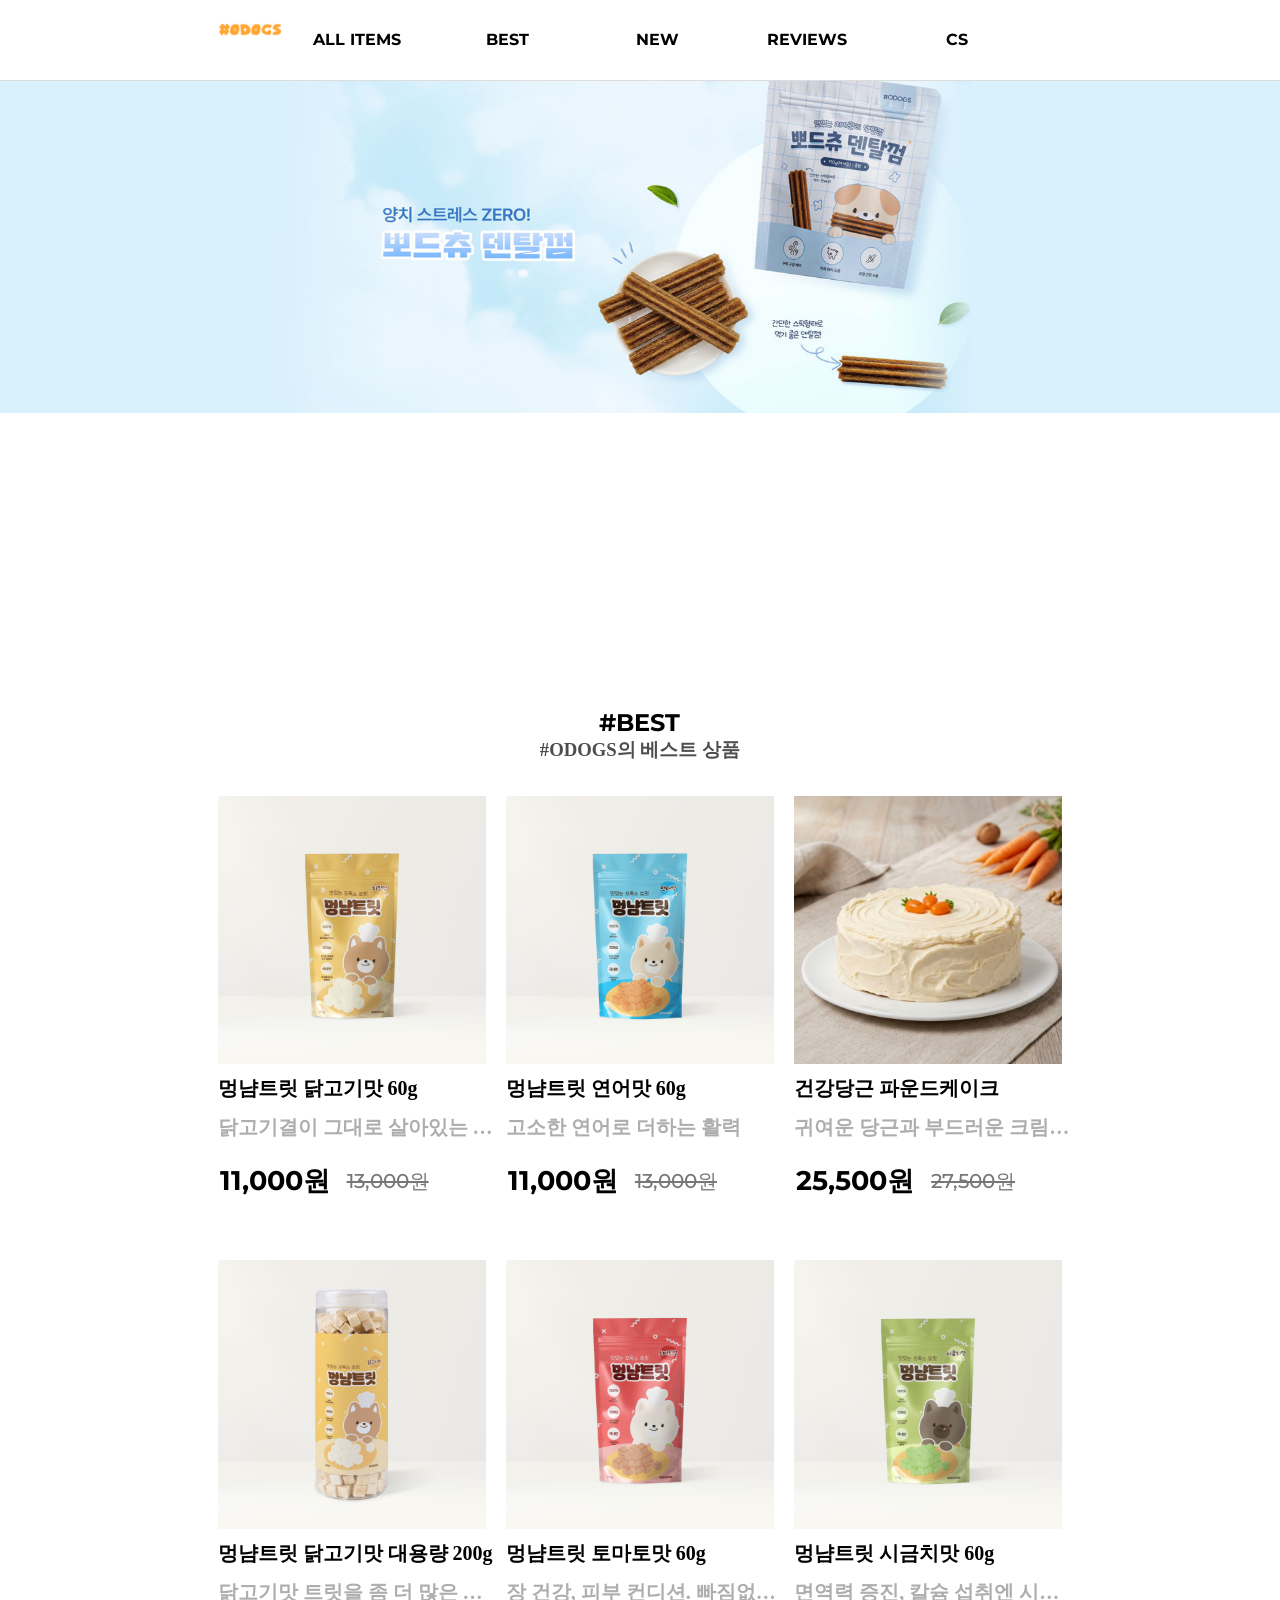
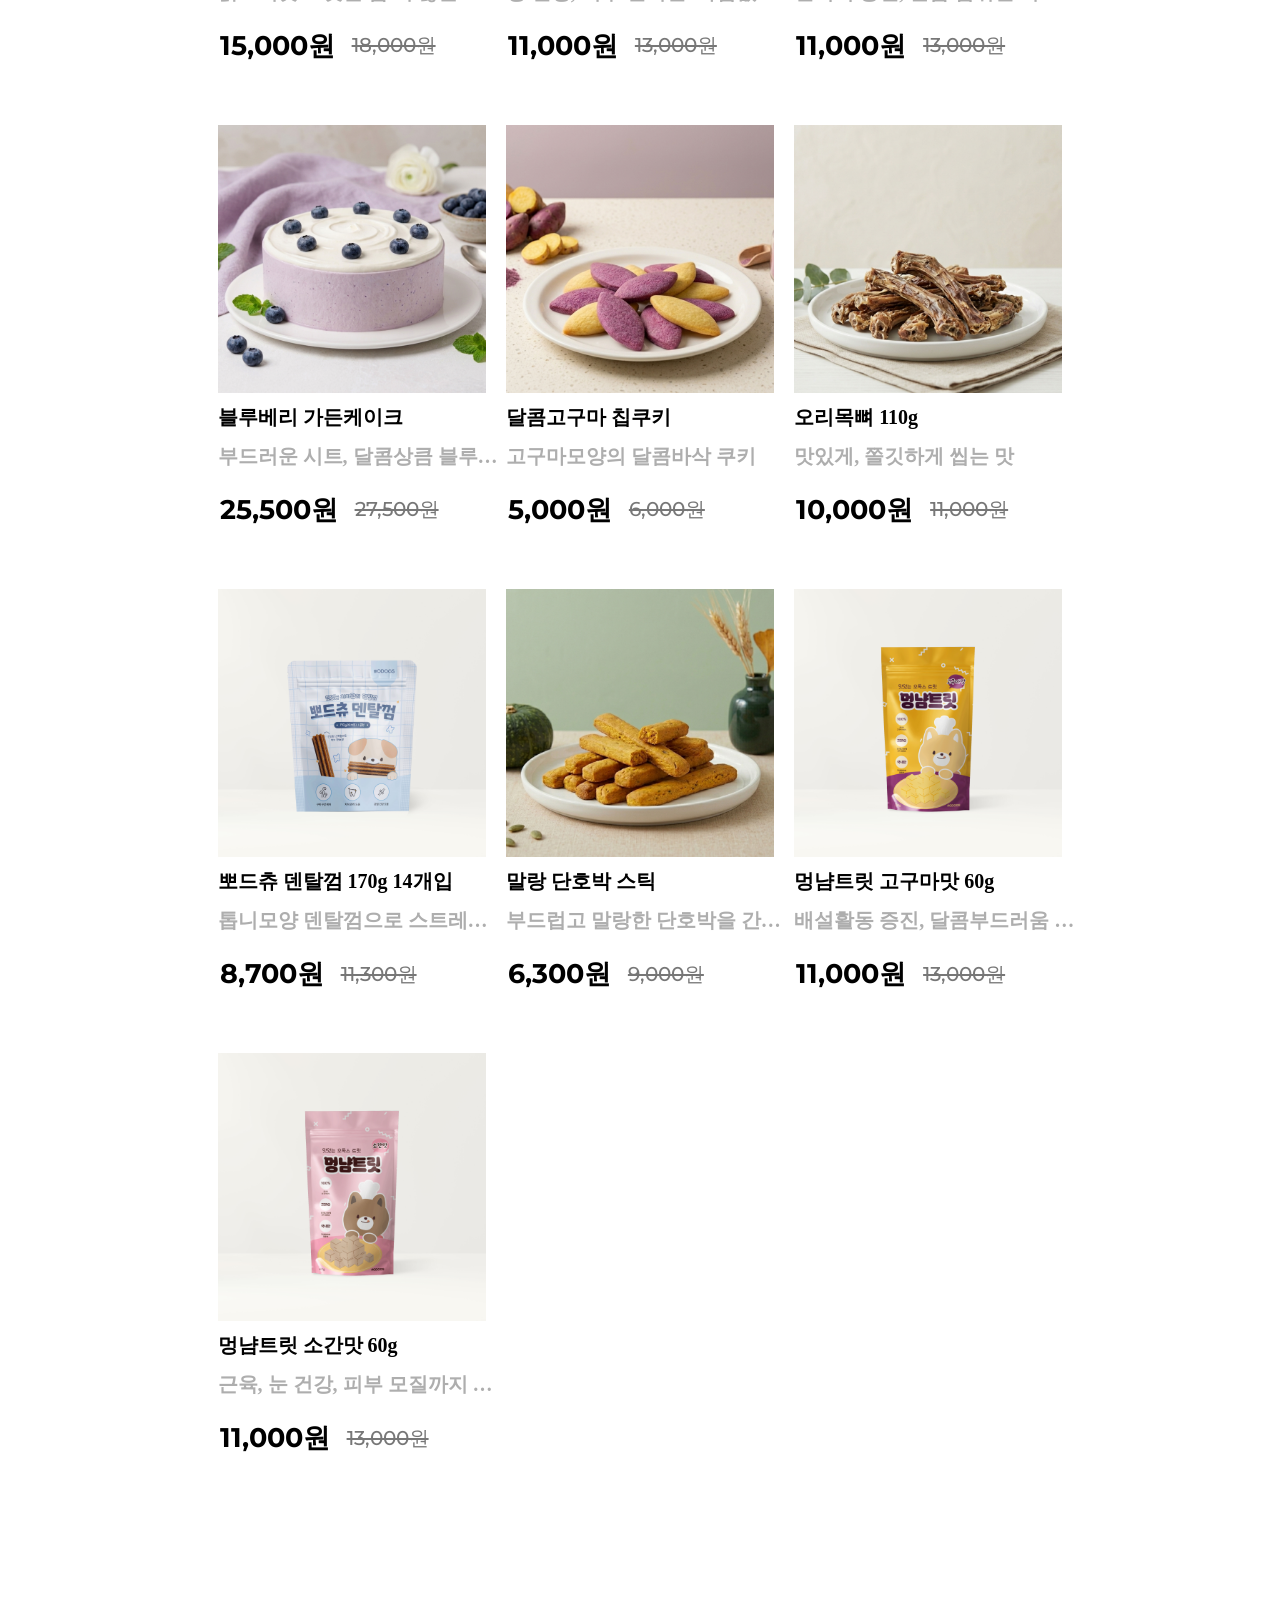
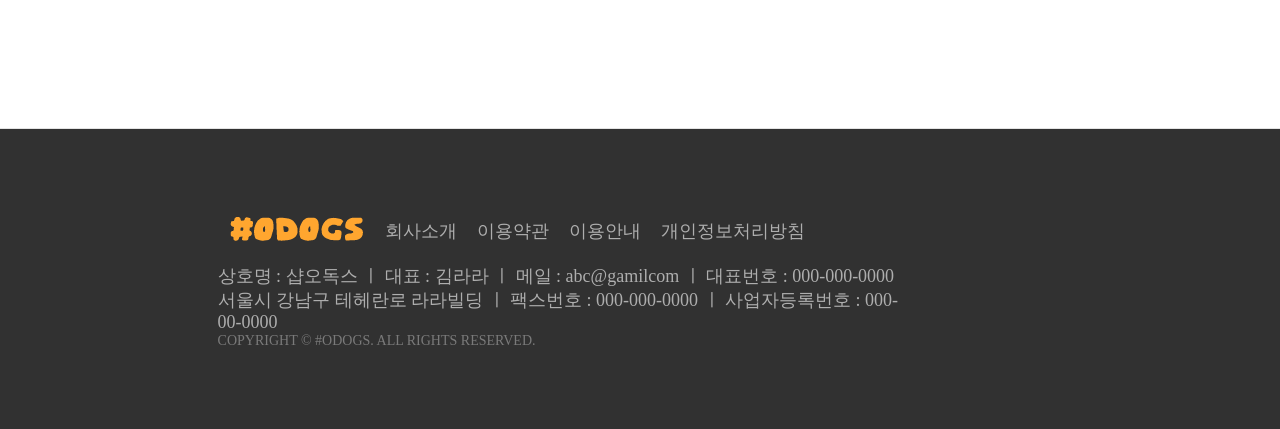
<file: sub01/index.html>
<!DOCTYPE html>
<html lang="ko">
<head>
    <meta charset="UTF-8">
    <meta name="viewport" content="width=device-width, initial-scale=1.0">
    <title>BEST</title>

    <link rel="stylesheet" href="scss/style.scss">
    <link rel="stylesheet" href="css/style.css">

    <!--폰트연결-->
    <link rel="preconnect" href="https://fonts.googleapis.com">
    <link rel="preconnect" href="https://fonts.gstatic.com" crossorigin>
    <link href="https://fonts.googleapis.com/css2?family=Montserrat:ital,wght@0,100..900;1,100..900&display=swap" rel="stylesheet">
    

    <!--웹아이콘 연결-->
    <link rel='stylesheet' href='https://cdn-uicons.flaticon.com/3.0.0/uicons-regular-rounded/css/uicons-regular-rounded.css'>
    <link rel='stylesheet' href='https://cdn-uicons.flaticon.com/3.0.0/uicons-regular-rounded/css/uicons-regular-rounded.css'>
    <link rel='stylesheet' href='https://cdn-uicons.flaticon.com/3.0.0/uicons-bold-rounded/css/uicons-bold-rounded.css'>
    <link rel='stylesheet' href='https://cdn-uicons.flaticon.com/4.0.0/uicons-thin-straight/css/uicons-thin-straight.css'>
    <link rel='stylesheet' href='https://cdn-uicons.flaticon.com/4.0.0/uicons-thin-straight/css/uicons-thin-straight.css'>
    <link rel='stylesheet' href='https://cdn-uicons.flaticon.com/4.0.0/uicons-brands/css/uicons-brands.css'>
    <link rel='stylesheet' href='https://cdn-uicons.flaticon.com/4.0.0/uicons-brands/css/uicons-brands.css'>
    <link rel='stylesheet' href='https://cdn-uicons.flaticon.com/4.0.0/uicons-brands/css/uicons-brands.css'>
    <link rel='stylesheet' href='https://cdn-uicons.flaticon.com/4.0.0/uicons-regular-rounded/css/uicons-regular-rounded.css'>
    <link rel='stylesheet' href='https://cdn-uicons.flaticon.com/4.0.0/uicons-regular-rounded/css/uicons-regular-rounded.css'>
    <link rel='stylesheet' href='https://cdn-uicons.flaticon.com/4.0.0/uicons-regular-rounded/css/uicons-regular-rounded.css'>
    <link rel='stylesheet' href='https://cdn-uicons.flaticon.com/4.0.0/uicons-regular-rounded/css/uicons-regular-rounded.css'>
    <link rel='stylesheet' href='https://cdn-uicons.flaticon.com/4.0.0/uicons-regular-rounded/css/uicons-regular-rounded.css'>
    <link rel='stylesheet' href='https://cdn-uicons.flaticon.com/4.0.0/uicons-regular-rounded/css/uicons-regular-rounded.css'>
    <link rel='stylesheet' href='https://cdn-uicons.flaticon.com/4.0.0/uicons-regular-rounded/css/uicons-regular-rounded.css'>

    <!--스와이퍼 연결-->
    <link rel="stylesheet" href="https://unpkg.com/swiper/swiper-bundle.min.css">
</head>
<body>
    <header>
        <div class="inner">
            <div class="logo">
                <p>
                    <a href="../index.html">
                        <img src="img/logo.png" alt="로고">
                    </a>
                </p>
            </div><!--//logo-->

            <nav class="gnb">
                <ul>
                    <li class="mont"><a href="#">ALL ITEMS</a>
                        <ul class="sub">
                            <li><a href="#">육포</a></li>
                            <li><a href="#">트릿</a></li>
                            <li><a href="#">츄르/껌</a></li>
                            <li><a href="#">피자</a></li>
                            <li><a href="#">쿠키</a></li>
                            <li><a href="#">케이크</a></li>
                        </ul>
                    </li>

                    <li class="mont"><a href="#">BEST</a></li>

                    <li class="mont"><a href="#">NEW</a></li>

                    <li class="mont"><a href="#">REVIEWS</a></li>

                    <li class="mont"><a href="#">CS</a>
                        <ul class="sub">
                            <li><a href="#">고객센터</a></li>
                            <li><a href="#">공지사항</a></li>
                            <li class="mont"><a href="#">Q&A</a></li>
                        </ul>
                    </li>
                </ul>
            </nav><!--//gnb-->

            <div class="tab_gnb">
                <ul>
                    <li class="mont"><a href="#">ALL ITEMS</a>
                        <ul class="tab_sub">
                            <li><a href="#">육포</a></li>
                            <li><a href="#">트릿</a></li>
                            <li><a href="#">츄르/껌</a></li>
                            <li><a href="#">피자</a></li>
                            <li><a href="#">쿠키</a></li>
                            <li><a href="#">케이크</a></li>
                        </ul>
                    </li>

                    <li class="mont"><a href="#">BEST</a></li>
                    <li class="mont"><a href="#">NEW</a></li>
                    <li class="mont"><a href="#">REVIEWS</a></li>
                    <li class="mont"><a href="#">CS</a>
                        <ul class="sub">
                            <li><a href="#">고객센터</a></li>
                            <li><a href="#">공지사항</a></li>
                            <li><a href="#">Q&A</a></li>
                        </ul>
                    </li>
                </ul>
            </div><!--//tab_gnb-->


            <!--태블릿 크기-->
            <div class="tab_menu">
                <div class="tab_menu_gnb">
                    <ul>
                        <li class="pp"><a href="#"><i class="fi fi-rr-search"></i></a></li>
                        <li><a href="#"><i class="fi fi-rr-user"></i></a></li>
                        <li><a href="#"><i class="fi fi-rr-shopping-cart"></i></a></li>
                        <li><button class="tab_btn"><i class="fi fi-rr-menu-burger"></i></button></li>
                    </ul>
                </div>
            </div><!--//tab_menu-->

            <div class="tab_menu_bar">
                <ul>
                    <li class="mont"><a href="#">ALL ITEMS
                        <span>+</span></a>
                        <ul class="tab_sub">
                            <li><a href="#">육포</a></li>
                            <li><a href="#">트릿</a></li>
                            <li><a href="#">츄르/껌</a></li>
                            <li><a href="#">피자</a></li>
                            <li><a href="#">쿠키</a></li>
                            <li><a href="#">케이크</a></li>
                        </ul>
                    </li>

                    <li class="mont"><a href="#">BEST</a></li>
                    <li class="mont"><a href="#">NEW</a></li>
                    <li class="mont"><a href="#">REVIEWS</a></li>
                    <li class="mont"><a href="#">CS
                        <span>+</span></a>
                        <ul class="tab_sub">
                            <li><a href="#">고객센터</a></li>
                            <li><a href="#">공지사항</a></li>
                            <li><a href="#">Q&A</a></li>
                        </ul>
                    </li>
                </ul>
            </div><!--//tab_menu_bar-->


            <div class="header_menu">
                <ul>
                    <li class="pp"><a href="#"><i class="fi fi-rr-search"></i></a></li>
                    <li><a href="#"><i class="fi fi-rr-user"></i></a></li>
                    <li><a href="#"><i class="fi fi-rr-shopping-cart"></i></a></li>
                </ul>
            </div><!--//header_menu-->
        </div><!--//inner-->

        <div class="search_box">
            <div class="inner">
                <p class="close"><a href="#"><i class="fi fi-br-cross"></i></a></p>
                <div class="cont">
                    <form action="">
                          <input type="text" placeholder="검색어를 입력하세요">
                    </form>

                    <div class="keyword">
                        <h3>추천검색어</h3>
                        <ul>
                            <li><a href="#">#치킨트릿</a></li>
                            <li><a href="#">#오리목뼈</a></li>
                            <li><a href="#">#기념케이크</a></li>
                            <li><a href="#">#강아지츄르</a></li>
                            <li><a href="#">#강아지껌</a></li>
                        </ul>
                    </div><!--//keyword-->
                </div><!--//cont-->
            </div><!--//inner-->
        </div><!--//search_box-->
    </header>

    <main>
        <section class="best_view">
            <p>
                <a href="#">
                    <img src="img/banner.jpg" alt="배너이미지">
                </a>
            </p>
        </section><!--//best_view-->

        <section class="best">
            <div class="inner">
                <h1 class="mont">#BEST</h1>
                <h3>#ODOGS의 베스트 상품</h3>
                

                <div class="best_box">
                    <ul>
                        <li>
                            <a href="#">
                                <div class="img_box">
                                    <img src="img/best01.jpg" alt="멍냠트릿 닭고기맛 60g">
                                </div>
                                
                                <div class="txt_box">
                                    <p>멍냠트릿 닭고기맛 60g</p>
                                    <span>닭고기결이 그대로 살아있는 트릿</span>

                                    <table>
                                        <tr>
                                            <th class="mont">11,000원</th>
                                            <td class="mont">13,000원</td>
                                        </tr>
                                    </table>
                                </div><!--//txt_box-->
                            </a>
                        </li>

                        <li>
                            <a href="#">
                                <div class="img_box">
                                    <img src="img/best02.jpg" alt="연어트릿">
                                </div>
                                
                                <div class="txt_box">
                                    <p>멍냠트릿 연어맛 60g</p>
                                    <span>고소한 연어로 더하는 활력</span>

                                    <table>
                                        <tr>
                                            <th class="mont">11,000원</th>
                                            <td class="mont">13,000원</td>
                                        </tr>
                                    </table>
                                </div><!--//txt_box-->
                            </a>
                        </li>

                         <li>
                            <a href="#">
                                <div class="img_box">
                                    <img src="img/best002.jpg" alt="당근케이크">
                                </div>
                                
                                <div class="txt_box">
                                    <p>건강당근 파운드케이크</p>
                                    <span>귀여운 당근과 부드러운 크림을 함께 먹는 케이크</span>

                                    <table>
                                        <tr>
                                            <th class="mont">25,500원</th>
                                            <td class="mont">27,500원</td>
                                        </tr>
                                    </table>
                                </div><!--//txt_box-->
                            </a>
                        </li>

                         <li>
                            <a href="#">
                                <div class="img_box">
                                    <img src="img/best001.jpg" alt="치킨트릿">
                                </div>
                                
                                <div class="txt_box">
                                    <p>멍냠트릿 닭고기맛 대용량 200g</p>
                                    <span>닭고기맛 트릿을 좀 더 많은 양으로</span>

                                    <table>
                                        <tr>
                                            <th class="mont">15,000원</th>
                                            <td class="mont">18,000원</td>
                                        </tr>
                                    </table>
                                </div><!--//txt_box-->
                            </a>
                        </li>

                        <li>
                            <a href="#">
                                <div class="img_box">
                                    <img src="img/best07.jpg" alt="토마토트릿">
                                </div>
                                
                                <div class="txt_box">
                                    <p>멍냠트릿 토마토맛 60g</p>
                                    <span>장 건강, 피부 컨디션. 빠짐없는 토마토</span>

                                    <table>
                                        <tr>
                                            <th class="mont">11,000원</th>
                                            <td class="mont">13,000원</td>
                                        </tr>
                                    </table>
                                </div><!--//txt_box-->
                            </a>
                        </li>

                        <li>
                            <a href="#">
                                <div class="img_box">
                                    <img src="img/best05.jpg" alt="치킨트릿">
                                </div>
                                
                                <div class="txt_box">
                                    <p>멍냠트릿 시금치맛 60g</p>
                                    <span>면역력 증진, 칼슘 섭취엔 시금치</span>

                                    <table>
                                        <tr>
                                            <th class="mont">11,000원</th>
                                            <td class="mont">13,000원</td>
                                        </tr>
                                    </table>
                                </div><!--//txt_box-->
                            </a>
                        </li>

                         <li>
                            <a href="#">
                                <div class="img_box">
                                    <img src="img/best003.jpg" alt="블루베리케이크">
                                </div>
                                
                                <div class="txt_box">
                                    <p>블루베리 가든케이크</p>
                                    <span>부드러운 시트, 달콤상큼 블루베리</span>

                                    <table>
                                        <tr>
                                            <th class="mont">25,500원</th>
                                            <td class="mont">27,500원</td>
                                        </tr>
                                    </table>
                                </div><!--//txt_box-->
                            </a>
                        </li>

                         <li>
                            <a href="#">
                                <div class="img_box">
                                    <img src="img/best004.jpg" alt="고구마쿠키">
                                </div>
                                
                                <div class="txt_box">
                                    <p>달콤고구마 칩쿠키</p>
                                    <span>고구마모양의 달콤바삭 쿠키</span>

                                    <table>
                                        <tr>
                                            <th class="mont">5,000원</th>
                                            <td class="mont">6,000원</td>
                                        </tr>
                                    </table>
                                </div><!--//txt_box-->
                            </a>
                        </li>

                        <li>
                            <a href="#">
                                <div class="img_box">
                                    <img src="img/best09.jpg" alt="오리목뼈">
                                </div>
                                
                                <div class="txt_box">
                                    <p>오리목뼈 110g</p>
                                    <span>맛있게, 쫄깃하게 씹는 맛</span>

                                    <table>
                                        <tr>
                                            <th class="mont">10,000원</th>
                                            <td class="mont">11,000원</td>
                                        </tr>
                                    </table>
                                </div><!--//txt_box-->
                            </a>
                        </li>

                        <li>
                            <a href="#">
                                <div class="img_box">
                                    <img src="img/best04.jpg" alt="덴탈껌">
                                </div>
                                
                                <div class="txt_box">
                                    <p>뽀드츄 덴탈껌 170g 14개입</p>
                                    <span>톱니모양 덴탈껌으로 스트레스 걱정없이 양치하기</span>

                                    <table>
                                        <tr>
                                            <th class="mont">8,700원</th>
                                            <td class="mont">11,300원</td>
                                        </tr>
                                    </table>
                                </div><!--//txt_box-->
                            </a>
                        </li>

                         <li>
                            <a href="#">
                                <div class="img_box">
                                    <img src="img/best10.jpg" alt="말랑단호박스틱">
                                </div>
                                
                                <div class="txt_box">
                                    <p>말랑 단호박 스틱</p>
                                    <span>부드럽고 말랑한 단호박을 간단하게</span>

                                    <table>
                                        <tr>
                                            <th class="mont">6,300원</th>
                                            <td class="mont">9,000원</td>
                                        </tr>
                                    </table>
                                </div><!--//txt_box-->
                            </a>
                        </li>

                         <li>
                            <a href="#">
                                <div class="img_box">
                                    <img src="img/best08.jpg" alt="고구마트릿">
                                </div>
                                
                                <div class="txt_box">
                                    <p>멍냠트릿 고구마맛 60g</p>
                                    <span>배설활동 증진, 달콤부드러움 고구마</span>

                                    <table>
                                        <tr>
                                            <th class="mont">11,000원</th>
                                            <td class="mont">13,000원</td>
                                        </tr>
                                    </table>
                                </div><!--//txt_box-->
                            </a>
                        </li>

                        <li>
                            <a href="#">
                                <div class="img_box">
                                    <img src="img/best06.jpg" alt="소간트릿">
                                </div>
                                
                                <div class="txt_box">
                                    <p>멍냠트릿 소간맛 60g</p>
                                    <span>근육, 눈 건강, 피부 모질까지 개선!</span>

                                    <table>
                                        <tr>
                                            <th class="mont">11,000원</th>
                                            <td class="mont">13,000원</td>
                                        </tr>
                                    </table>
                                </div><!--//txt_box-->
                            </a>
                        </li>
                    </ul>
                </div><!--//best_box-->
                
            </div><!--//inner-->
        </section><!--//best-->
    </main>

    <footer>
        <div class="inner">
            <div class="con">
                <div class="footer_info">
                    <ul>
                        <li class="f_logo"><a href="../index.html"><img src="img/logo.png" alt="로고"></a></li>
                        <li><a href="#">회사소개</a></li>
                        <li><a href="#">이용약관</a></li>
                        <li><a href="#">이용안내</a></li>
                        <li><a href="#">개인정보처리방침</a></li>
                    </ul>

                    <span>상호명 : 샵오독스 ㅣ 대표 : 김라라 ㅣ 메일  : abc@gamilcom ㅣ 대표번호 : 000-000-0000
                    서울시 강남구 테헤란로 라라빌딩 ㅣ 팩스번호 : 000-000-0000 ㅣ 사업자등록번호 : 000-00-0000</span>
                    <p>COPYRIGHT © #ODOGS. ALL RIGHTS RESERVED.</p>
                </div><!--end:footer_info-->

                <div class="sns">
                    <ul>
                        <li><a href="#"><i class="fi fi-brands-instagram"></i></a></li>
                        <li><a href="#"><i class="fi fi-brands-youtube"></i></a></li>
                        <li><a href="#"><i class="fi fi-brands-facebook"></i></a></li>
                    </ul>
                </div><!--//sns-->
            </div><!--//con-->
        </div><!--//inner-->
    </footer>

    <!--외부 스크립트(플러그인) 연결-->
    <script src="js/ScrollGiveClass.js"></script>
    <script src="js/EzenScroll.js"></script>
    <script src="js/jquery-1.12.3.js"></script>

    <!--플러그인 호출-->
    <script src="js/script.js"></script>
</body>
</html>
</file>
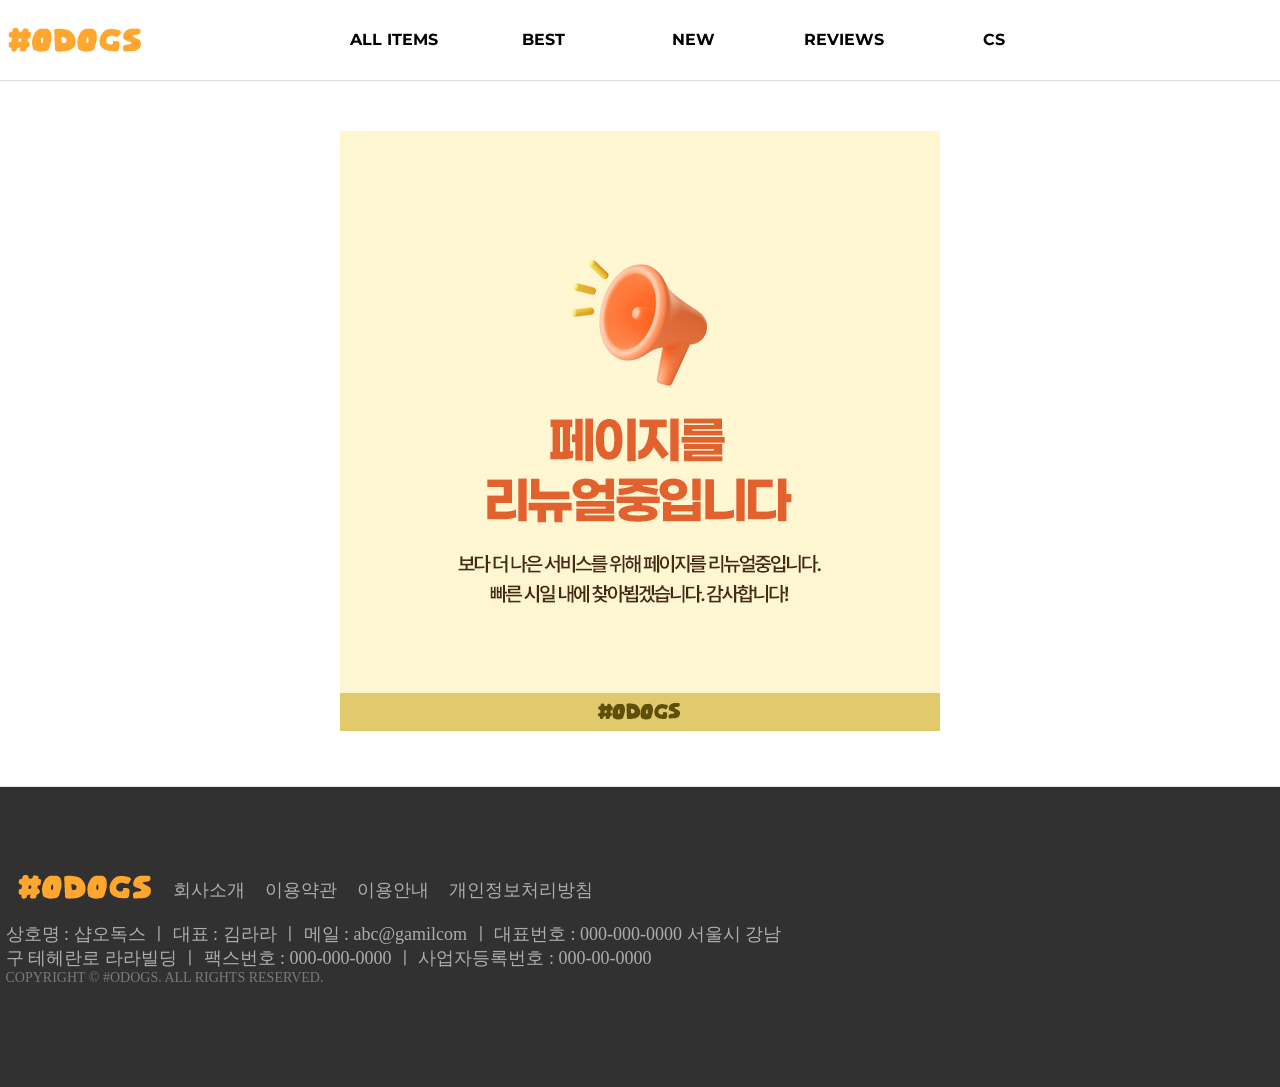
<file: sub02/index.html>
<!DOCTYPE html>
<html lang="ko">
<head>
    <meta charset="UTF-8">
    <meta name="viewport" content="width=device-width, initial-scale=1.0">
    <title>로딩화면</title>

    <link rel="stylesheet" href="scss/style.scss">
    <link rel="stylesheet" href="css/style.css">

    <!--폰트연결-->
    <link rel="preconnect" href="https://fonts.googleapis.com">
    <link rel="preconnect" href="https://fonts.gstatic.com" crossorigin>
    <link href="https://fonts.googleapis.com/css2?family=Montserrat:ital,wght@0,100..900;1,100..900&display=swap" rel="stylesheet">
    

    <!--웹아이콘 연결-->
    <link rel='stylesheet' href='https://cdn-uicons.flaticon.com/3.0.0/uicons-regular-rounded/css/uicons-regular-rounded.css'>
    <link rel='stylesheet' href='https://cdn-uicons.flaticon.com/3.0.0/uicons-regular-rounded/css/uicons-regular-rounded.css'>
    <link rel='stylesheet' href='https://cdn-uicons.flaticon.com/3.0.0/uicons-bold-rounded/css/uicons-bold-rounded.css'>
    <link rel='stylesheet' href='https://cdn-uicons.flaticon.com/4.0.0/uicons-thin-straight/css/uicons-thin-straight.css'>
    <link rel='stylesheet' href='https://cdn-uicons.flaticon.com/4.0.0/uicons-thin-straight/css/uicons-thin-straight.css'>
    <link rel='stylesheet' href='https://cdn-uicons.flaticon.com/4.0.0/uicons-brands/css/uicons-brands.css'>
    <link rel='stylesheet' href='https://cdn-uicons.flaticon.com/4.0.0/uicons-brands/css/uicons-brands.css'>
    <link rel='stylesheet' href='https://cdn-uicons.flaticon.com/4.0.0/uicons-brands/css/uicons-brands.css'>
    <link rel='stylesheet' href='https://cdn-uicons.flaticon.com/4.0.0/uicons-regular-rounded/css/uicons-regular-rounded.css'>
    <link rel='stylesheet' href='https://cdn-uicons.flaticon.com/4.0.0/uicons-regular-rounded/css/uicons-regular-rounded.css'>
    <link rel='stylesheet' href='https://cdn-uicons.flaticon.com/4.0.0/uicons-regular-rounded/css/uicons-regular-rounded.css'>
    <link rel='stylesheet' href='https://cdn-uicons.flaticon.com/4.0.0/uicons-regular-rounded/css/uicons-regular-rounded.css'>
    <link rel='stylesheet' href='https://cdn-uicons.flaticon.com/4.0.0/uicons-regular-rounded/css/uicons-regular-rounded.css'>
    <link rel='stylesheet' href='https://cdn-uicons.flaticon.com/4.0.0/uicons-regular-rounded/css/uicons-regular-rounded.css'>
    <link rel='stylesheet' href='https://cdn-uicons.flaticon.com/4.0.0/uicons-regular-rounded/css/uicons-regular-rounded.css'>
</head>
<body>
    <header>
        <div class="inner">
            <div class="logo">
                <p>
                    <a href="../index.html">
                        <img src="img/logo.png" alt="로고">
                    </a>
                </p>
            </div><!--//logo-->

            <nav class="gnb">
                <ul>
                    <li class="mont"><a href="#">ALL ITEMS</a>
                        <ul class="sub">
                            <li><a href="#">육포</a></li>
                            <li><a href="#">트릿</a></li>
                            <li><a href="#">츄르/껌</a></li>
                            <li><a href="#">피자</a></li>
                            <li><a href="#">쿠키</a></li>
                            <li><a href="#">케이크</a></li>
                        </ul>
                    </li>

                    <li class="mont"><a href="sub01/index.html">BEST</a></li>

                    <li class="mont"><a href="#">NEW</a></li>

                    <li class="mont"><a href="#">REVIEWS</a></li>

                    <li class="mont"><a href="#">CS</a>
                        <ul class="sub">
                            <li><a href="#">고객센터</a></li>
                            <li><a href="#">공지사항</a></li>
                            <li class="mont"><a href="#">Q&A</a></li>
                        </ul>
                    </li>
                </ul>
            </nav><!--//gnb-->

            <div class="tab_gnb">
                <ul>
                    <li class="mont"><a href="#">ALL ITEMS</a>
                        <ul class="tab_sub">
                            <li><a href="#">육포</a></li>
                            <li><a href="#">트릿</a></li>
                            <li><a href="#">츄르/껌</a></li>
                            <li><a href="#">피자</a></li>
                            <li><a href="#">쿠키</a></li>
                            <li><a href="#">케이크</a></li>
                        </ul>
                    </li>

                    <li class="mont"><a href="#">BEST</a></li>
                    <li class="mont"><a href="#">NEW</a></li>
                    <li class="mont"><a href="#">REVIEWS</a></li>
                    <li class="mont"><a href="#">CS</a>
                        <ul class="sub">
                            <li><a href="#">고객센터</a></li>
                            <li><a href="#">공지사항</a></li>
                            <li><a href="#">Q&A</a></li>
                        </ul>
                    </li>
                </ul>
            </div><!--//tab_gnb-->


            <!--태블릿 크기-->
            <div class="tab_menu">
                <div class="tab_menu_gnb">
                    <ul>
                        <li class="pp"><a href="#"><i class="fi fi-rr-search"></i></a></li>
                        <li><a href="#"><i class="fi fi-rr-user"></i></a></li>
                        <li><a href="#"><i class="fi fi-rr-shopping-cart"></i></a></li>
                        <li><button class="tab_btn"><i class="fi fi-rr-menu-burger"></i></button></li>
                    </ul>
                </div>
            </div><!--//tab_menu-->

            <div class="tab_menu_bar">
                <ul>
                    <li class="mont"><a href="#">ALL ITEMS
                        <span>+</span></a>
                        <ul class="tab_sub">
                            <li><a href="#">육포</a></li>
                            <li><a href="#">트릿</a></li>
                            <li><a href="#">츄르/껌</a></li>
                            <li><a href="#">피자</a></li>
                            <li><a href="#">쿠키</a></li>
                            <li><a href="#">케이크</a></li>
                        </ul>
                    </li>

                    <li class="mont"><a href="#">BEST</a></li>
                    <li class="mont"><a href="#">NEW</a></li>
                    <li class="mont"><a href="#">REVIEWS</a></li>
                    <li class="mont"><a href="#">CS
                        <span>+</span></a>
                        <ul class="tab_sub">
                            <li><a href="#">고객센터</a></li>
                            <li><a href="#">공지사항</a></li>
                            <li><a href="#">Q&A</a></li>
                        </ul>
                    </li>
                </ul>
            </div><!--//tab_menu_bar-->


            <div class="header_menu">
                <ul>
                    <li class="pp"><a href="#"><i class="fi fi-rr-search"></i></a></li>
                    <li><a href="#"><i class="fi fi-rr-user"></i></a></li>
                    <li><a href="#"><i class="fi fi-rr-shopping-cart"></i></a></li>
                </ul>
            </div><!--//header_menu-->
        </div><!--//inner-->

        <div class="search_box">
            <div class="inner">
                <p class="close"><a href="#"><i class="fi fi-br-cross"></i></a></p>
                <div class="cont">
                    <form action="">
                          <input type="text" placeholder="검색어를 입력하세요">
                    </form>

                    <div class="keyword">
                        <h3>추천검색어</h3>
                        <ul>
                            <li><a href="#">#치킨트릿</a></li>
                            <li><a href="#">#오리목뼈</a></li>
                            <li><a href="#">#기념케이크</a></li>
                            <li><a href="#">#강아지츄르</a></li>
                            <li><a href="#">#강아지껌</a></li>
                        </ul>
                    </div><!--//keyword-->
                </div><!--//cont-->
            </div><!--//inner-->
        </div><!--//search_box-->
    </header>

    <main>
        <section class="loading">
            <div>
                <div class="img">
                    <p><img src="img/notice.jpg" alt="알림이미지"></p>
                </div>
            </div>
        </section><!--//loading-->
    </main>

    <footer>
        <div class="inner">
            <div class="con">
                <div class="footer_info">
                    <ul>
                        <li class="f_logo"><a href="../index.html"><img src="img/logo.png" alt="로고"></a></li>
                        <li><a href="#">회사소개</a></li>
                        <li><a href="#">이용약관</a></li>
                        <li><a href="#">이용안내</a></li>
                        <li><a href="#">개인정보처리방침</a></li>
                    </ul>

                    <span>상호명 : 샵오독스 ㅣ 대표 : 김라라 ㅣ 메일  : abc@gamilcom ㅣ 대표번호 : 000-000-0000
                    서울시 강남구 테헤란로 라라빌딩 ㅣ 팩스번호 : 000-000-0000 ㅣ 사업자등록번호 : 000-00-0000</span>
                    <p>COPYRIGHT © #ODOGS. ALL RIGHTS RESERVED.</p>
                </div><!--end:footer_info-->

                <div class="sns">
                    <ul>
                        <li><a href="#"><i class="fi fi-brands-instagram"></i></a></li>
                        <li><a href="#"><i class="fi fi-brands-youtube"></i></a></li>
                        <li><a href="#"><i class="fi fi-brands-facebook"></i></a></li>
                    </ul>
                </div><!--//sns-->
            </div><!--//con-->
        </div><!--//inner-->
    </footer>

    <!--외부 스크립트(플러그인) 연결-->
    <script src="js/ScrollGiveClass.js"></script>
    <script src="js/EzenScroll.js"></script>
    <script src="js/jquery-1.12.3.js"></script>

    <!--플러그인 호출-->
    <script src="js/script.js"></script>
</body>
</html>
</file>
<file: sub01/css/style.css>
* {
  padding: 0;
  margin: 0;
  list-style: none;
  font-family: "Pretendard bold, Montserrat";
}

img {
  max-width: 100%;
}

a {
  text-decoration: none;
  color: #000;
}

.inner {
  width: 66%;
  margin: auto;
}

@font-face {
  font-family: "Pretendard";
  src: url("https://cdn.jsdelivr.net/gh/projectnoonnu/pretendard@1.0/Pretendard-Thin.woff2") format("woff2");
  font-weight: 500;
  font-display: swap;
}
.mont {
  font-family: "Montserrat";
}

header {
  position: fixed;
  width: 100%;
  height: 80px;
  z-index: 100;
  transition: all 0.3s ease-in-out;
  border-bottom: 1px solid #dddddd;
  background: #fff;
}
header .inner {
  display: flex;
  justify-content: space-between;
}
header .logo {
  padding-top: 20px;
}
header .gnb {
  font-weight: bold;
  width: 740px;
  height: 100%;
}
header .gnb > ul {
  display: flex;
  width: 100%;
}
header .gnb li {
  width: 150px;
}
header .gnb a {
  display: block;
  height: 80px;
  width: 150px;
  text-align: center;
  line-height: 80px;
  font-family: Montserrat;
  color: #000;
}
header .gnb .sub {
  background: #fff;
  display: none;
  position: absolute;
  top: 80px;
  z-index: 90;
  box-shadow: 0px 5px 6px rgba(124, 124, 124, 0.2);
  font-family: pretendard;
  width: 150px;
  height: 276px;
}
header .gnb .sub li {
  width: 150px;
  height: 30px;
  padding: 8px 0;
}
header .gnb .sub a {
  height: 30px;
  line-height: 30px;
  padding: 8px 0;
}
header .gnb .sub li:first-child {
  padding-top: 0;
  color: red;
}
header .gnb .sub li a:hover {
  background: #fff6ea;
  color: #FFA62F;
  width: 150px;
}
header li:hover > .sub {
  display: block;
}
header .header_menu {
  height: 80px;
}
header .header_menu ul {
  display: flex;
  gap: 20px;
  align-items: center;
  height: 100%;
}
header .header_menu a {
  display: block;
  width: 100%;
  height: 100%;
  font-size: 1rem;
  color: #000;
  font-size: 20px;
}
header .search_box {
  width: 100%;
  height: 300px;
  border-bottom: 1px solid #D9D9D9;
  background: #fff;
  position: absolute;
  top: 80px;
  left: 0;
  z-index: 80;
  display: none;
}
header .search_box .inner {
  position: relative;
  height: 100%;
}
header .search_box .inner p {
  position: absolute;
  top: 15px;
  right: 15px;
}
header .search_box .inner p a {
  display: block;
  padding: 4px 8px;
  color: #000;
  text-align: center;
}
header .search_box .inner .cont {
  margin: auto;
  margin-top: 70px;
}
header .search_box .inner .cont input {
  width: 800px;
  border: none;
  height: 52px;
  overflow: hidden;
  text-align: center;
  border-bottom: 2px solid #D9D9D9;
}
header .search_box .inner .cont ::-moz-placeholder {
  text-align: center;
  font-size: 16px;
  font-weight: 500;
  color: #4d4d4d;
  padding: 5px 0;
}
header .search_box .inner .cont ::placeholder {
  text-align: center;
  font-size: 16px;
  font-weight: 500;
  color: #4d4d4d;
  padding: 5px 0;
}
header .search_box .inner .cont :focus {
  text-align: center;
  outline: none;
}
header .search_box .inner .cont .keyword {
  margin-top: 53px;
}
header .search_box .inner .cont .keyword h3 {
  font-size: 1.2rem;
  margin-bottom: 20px;
}
header .search_box .inner .cont .keyword ul {
  display: flex;
  gap: 15px;
}
header .search_box .inner .cont .keyword a {
  display: block;
  color: #000;
  padding: 6px 22px;
  width: 100px;
  height: 35px;
  line-height: 35px;
  border-radius: 50px;
  font-size: 14px;
  border: 1px solid #E6E6E6;
  font-weight: 600;
  background: #fff;
  text-align: center;
}
header.scrolled {
  background: #fff;
  border-bottom: 1px solid #dbdbdb;
}
header .tab_gnb {
  display: none;
}
header .tab_menu {
  display: none;
}
header .tab_menu_bar {
  display: none;
}

main {
  padding-top: 80px;
}
main .best_view {
  width: 100%;
  height: 500px;
}
main .best_view p {
  width: 100%;
  height: 100%;
}
main .best_view a {
  display: block;
  width: 100%;
  height: 100%;
}
main .best {
  margin-top: 10%;
  margin-bottom: 18%;
}
main .best .inner h1, main .best .inner h3 {
  text-align: center;
}
main .best .inner h3 {
  color: #4d4d4d;
  margin-bottom: 33px;
}
main .best .inner .best_box ul {
  display: grid;
  grid-template-columns: repeat(auto-fit, minmax(250px, 1fr));
  gap: 20px;
}
main .best .inner .best_box li {
  background: #fff;
}
main .best .inner .best_box a {
  display: block;
  width: 100%;
  height: 100%;
}
main .best .inner .best_box .txt_box {
  margin-top: 7px;
  width: 283px;
  height: 165px;
  overflow: hidden;
}
main .best .inner .best_box .txt_box p {
  font-size: 20px;
  font-weight: 600;
  margin-bottom: 12px;
}
main .best .inner .best_box .txt_box span {
  font-size: 20px;
  color: #AEAEAE;
  font-weight: 600;
  width: 283px;
  overflow: hidden;
  white-space: nowrap;
  text-overflow: ellipsis;
  display: block;
}
main .best .inner .best_box .txt_box table {
  margin-top: 20px;
}
main .best .inner .best_box .txt_box table th {
  font-weight: 700;
  font-size: 27px;
  transition: all 0.15s ease-in-out;
}
main .best .inner .best_box .txt_box table td {
  font-size: 20px;
  padding-left: 15px;
  text-decoration: line-through;
  color: #777;
  font-weight: 500;
}
main .best .inner .best_box li:hover th {
  color: #FFA62F;
}

footer {
  background: #313131;
  width: 100%;
  height: 300px;
  border-top: 1px solid #E3E3E3;
}
footer .con {
  width: 100%;
  height: 180px;
  display: flex;
  justify-content: space-between;
  margin-top: 70px;
}
footer .con .footer_info {
  width: 790px;
  height: 100%;
}
footer .con .footer_info ul {
  display: flex;
  align-items: center;
}
footer .con .footer_info a {
  display: block;
  padding: 10px;
  color: #AEAEAE;
  font-size: 18px;
}
footer .con .footer_info span {
  color: #AEAEAE;
  font-size: 18px;
}
footer .con .footer_info p {
  color: #7A7A7A;
  font-size: 14px;
}
footer .con .sns {
  width: 180px;
  height: 100%;
}
footer .con .sns ul {
  display: flex;
  justify-content: space-between;
}
footer .con .sns li a {
  display: block;
  width: 46px;
  height: 46px;
  font-size: 25px;
  border-radius: 50px;
  text-align: center;
  line-height: 46px;
  color: #fff;
}
footer .con .sns li:hover a {
  color: #E3E3E3;
}/*# sourceMappingURL=style.css.map */
</file>
<file: sub02/css/style.css>
* {
  padding: 0;
  margin: 0;
  list-style: none;
  font-family: "Pretendard bold, Montserrat";
}

img {
  max-width: 100%;
}

a {
  text-decoration: none;
  color: #000;
}

.inner {
  width: 1269px;
  margin: auto;
}

@font-face {
  font-family: "Pretendard";
  src: url("https://cdn.jsdelivr.net/gh/projectnoonnu/pretendard@1.0/Pretendard-Thin.woff2") format("woff2");
  font-weight: 500;
  font-display: swap;
}
.mont {
  font-family: "Montserrat";
}

header {
  position: fixed;
  width: 100%;
  height: 80px;
  background: #fff;
  z-index: 100;
  transition: all 0.3s ease-in-out;
  border-bottom: 1px solid #ddd;
}
header .inner {
  display: flex;
  justify-content: space-between;
}
header .logo {
  padding-top: 20px;
}
header .gnb {
  font-weight: bold;
  width: 740px;
  height: 100%;
}
header .gnb > ul {
  display: flex;
  width: 100%;
}
header .gnb li {
  width: 150px;
}
header .gnb a {
  display: block;
  height: 80px;
  width: 150px;
  text-align: center;
  line-height: 80px;
  font-family: Montserrat;
  color: #000;
}
header .gnb .sub {
  background: #fff;
  display: none;
  position: absolute;
  top: 80px;
  z-index: 90;
  box-shadow: 0px 5px 6px rgba(124, 124, 124, 0.2);
  font-family: pretendard;
  width: 150px;
  height: 276px;
}
header .gnb .sub li {
  width: 150px;
  height: 30px;
  padding: 8px 0;
}
header .gnb .sub a {
  height: 30px;
  line-height: 30px;
  padding: 8px 0;
}
header .gnb .sub li:first-child {
  padding-top: 0;
  color: red;
}
header .gnb .sub li a:hover {
  background: #fff6ea;
  color: #FFA62F;
  width: 150px;
}
header li:hover > .sub {
  display: block;
}
header .header_menu {
  height: 80px;
}
header .header_menu ul {
  display: flex;
  gap: 20px;
  align-items: center;
  height: 100%;
}
header .header_menu a {
  display: block;
  width: 100%;
  height: 100%;
  font-size: 1rem;
  color: #000;
  font-size: 20px;
}
header .search_box {
  width: 100%;
  height: 300px;
  border-bottom: 1px solid #D9D9D9;
  background: #fff;
  position: absolute;
  top: 80px;
  left: 0;
  z-index: 80;
  display: none;
}
header .search_box .inner {
  position: relative;
  height: 100%;
}
header .search_box .inner p {
  position: absolute;
  top: 15px;
  right: 15px;
}
header .search_box .inner p a {
  display: block;
  padding: 4px 8px;
  color: #000;
  text-align: center;
}
header .search_box .inner .cont {
  margin: auto;
  margin-top: 70px;
}
header .search_box .inner .cont input {
  width: 800px;
  border: none;
  height: 52px;
  overflow: hidden;
  text-align: center;
  border-bottom: 2px solid #D9D9D9;
}
header .search_box .inner .cont ::-moz-placeholder {
  text-align: center;
  font-size: 16px;
  font-weight: 500;
  color: #4d4d4d;
  padding: 5px 0;
}
header .search_box .inner .cont ::placeholder {
  text-align: center;
  font-size: 16px;
  font-weight: 500;
  color: #4d4d4d;
  padding: 5px 0;
}
header .search_box .inner .cont :focus {
  text-align: center;
  outline: none;
}
header .search_box .inner .cont .keyword {
  margin-top: 53px;
}
header .search_box .inner .cont .keyword h3 {
  font-size: 1.2rem;
  margin-bottom: 20px;
}
header .search_box .inner .cont .keyword ul {
  display: flex;
  gap: 15px;
}
header .search_box .inner .cont .keyword a {
  display: block;
  color: #000;
  padding: 6px 22px;
  width: 100px;
  height: 35px;
  line-height: 35px;
  border-radius: 50px;
  font-size: 14px;
  border: 1px solid #E6E6E6;
  font-weight: 600;
  background: #fff;
  text-align: center;
}
header.scrolled {
  background: #fff;
  border-bottom: 1px solid #dbdbdb;
}
header .tab_gnb {
  display: none;
}
header .tab_menu {
  display: none;
}
header .tab_menu_bar {
  display: none;
}

main {
  padding-top: 80px;
}
main .img {
  margin: auto;
  width: 60%;
  height: 100%;
  padding: 4% 0;
}
main p {
  text-align: center;
}

footer {
  background: #313131;
  width: 100%;
  height: 300px;
  border-top: 1px solid #E3E3E3;
}
footer .con {
  width: 100%;
  height: 180px;
  display: flex;
  justify-content: space-between;
  margin-top: 70px;
}
footer .con .footer_info {
  width: 790px;
  height: 100%;
}
footer .con .footer_info ul {
  display: flex;
  align-items: center;
}
footer .con .footer_info a {
  display: block;
  padding: 10px;
  color: #AEAEAE;
  font-size: 18px;
}
footer .con .footer_info span {
  color: #AEAEAE;
  font-size: 18px;
}
footer .con .footer_info p {
  color: #7A7A7A;
  font-size: 14px;
}
footer .con .sns {
  width: 180px;
  height: 100%;
}
footer .con .sns ul {
  display: flex;
  justify-content: space-between;
}
footer .con .sns li a {
  display: block;
  width: 46px;
  height: 46px;
  font-size: 25px;
  border-radius: 50px;
  text-align: center;
  line-height: 46px;
  color: #fff;
}
footer .con .sns li:hover a {
  color: #E3E3E3;
}/*# sourceMappingURL=style.css.map */
</file>
